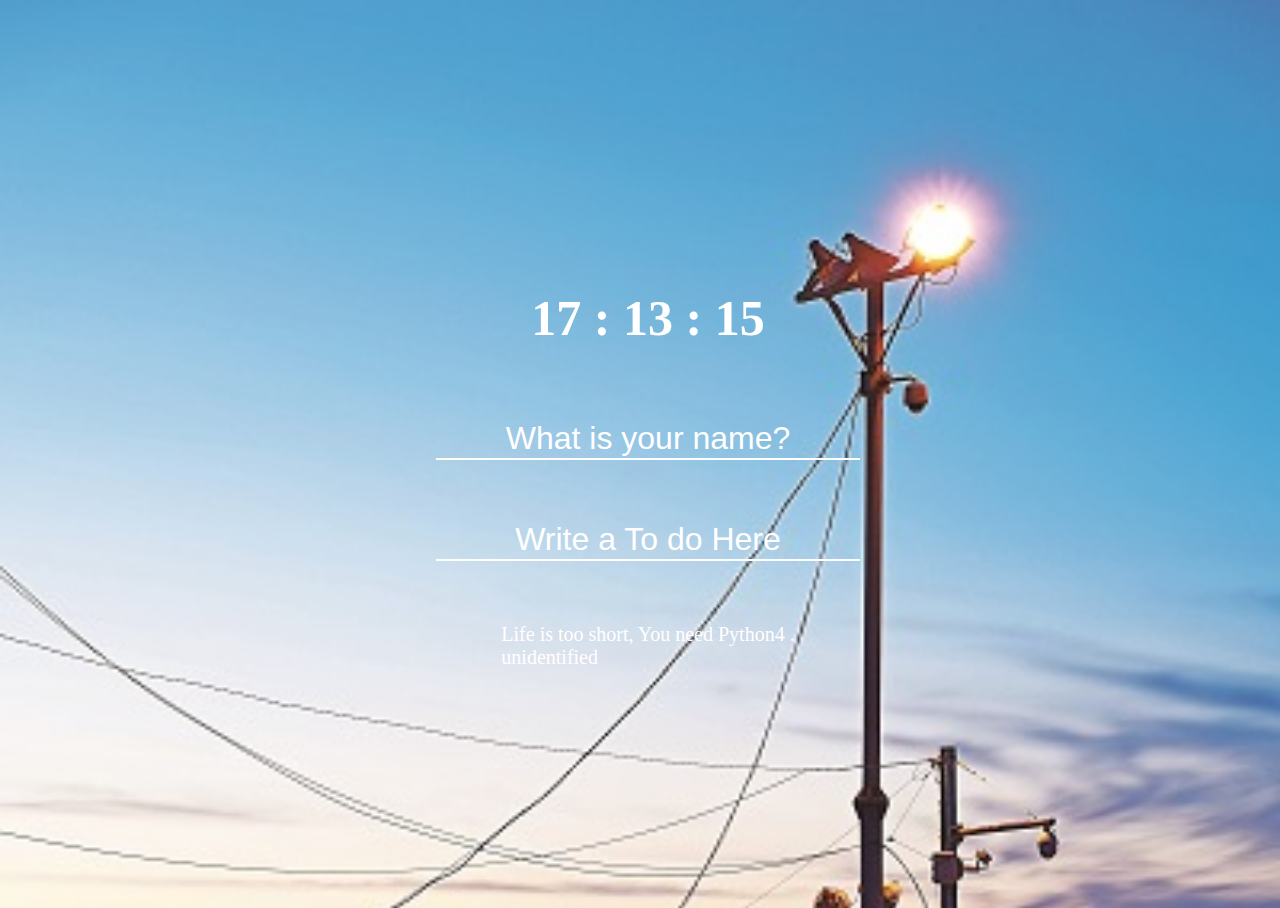
<file: TodoList/index.html>
<!DOCTYPE html>
<html>
	<head>
		<link rel="stylesheet" href="css/style.css">
	</head>
	<body>
        <section class = "section">
            <h2 id = "clock">00:00:00</h2>
		<form id = "login-form" class = "hidden">
            <input type = "text" required maxlength = "15" placeholder = "What is your name?" class = "input">
        </form>
        <h1 id = "greeting" class = "hidden"></h1>
        <button id = "logout" class = "hidden">
            Logout
            </button>
        <form id = "todo-form">
            <input type = "text" placeholder = "Write a To do Here" required class = "input">
        </form>
        <ul id = "todo-list"></ul>
        <div id = "quote">
            <span></span><br>
            <span></span>
        </div>
        </section>
        <script src = "js/clock.js"></script>
        <script src = "js/quotes.js"></script>
        <script src = "js/background.js"></script>
        <script src = "js/greetings.js"></script>
        <script src = "js/todo.js"></script>
        
	</body>
</html>
</file>
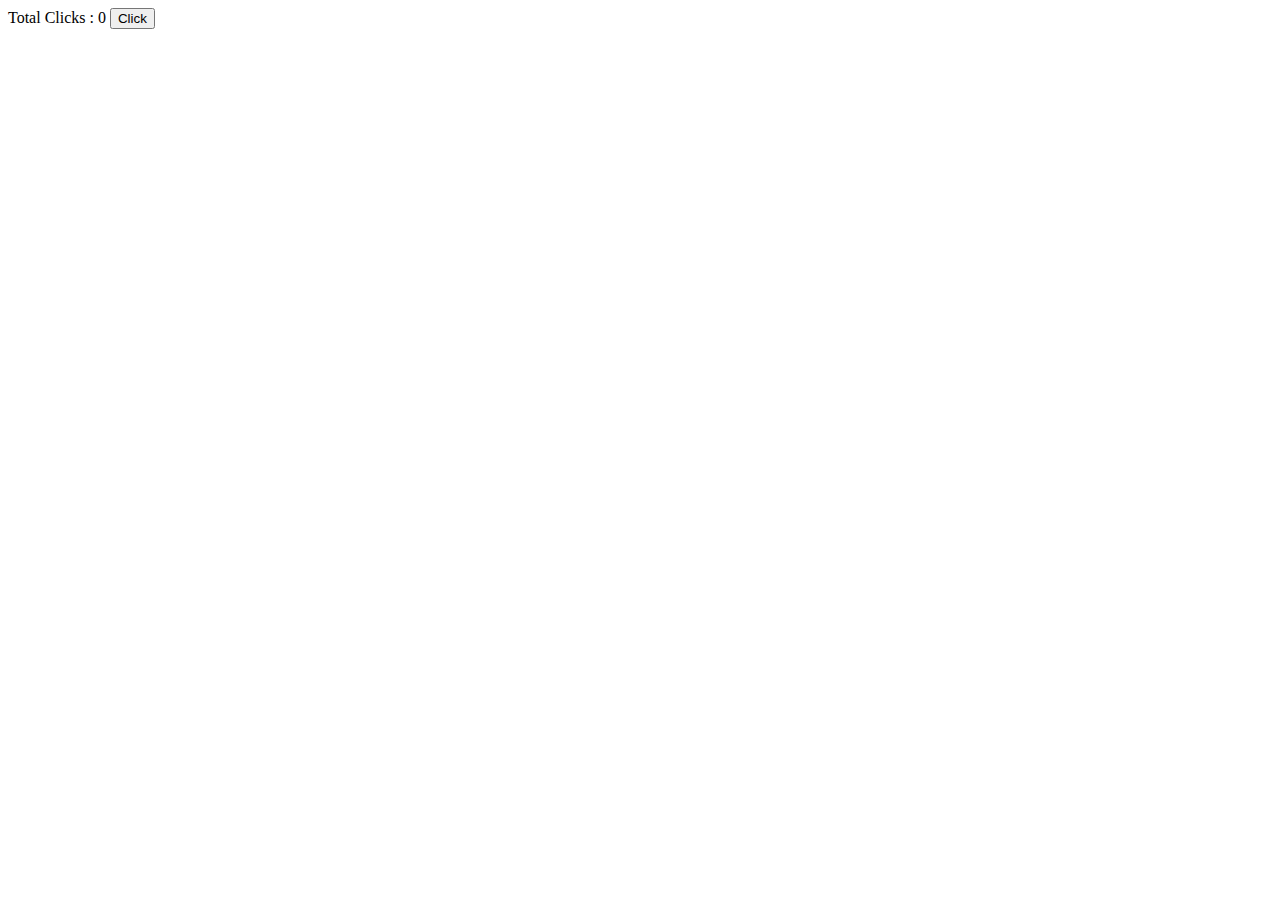
<file: react/vanila.html>
<!DOCTYPE html>
<html lang="en">
  <head>
    <meta charset="UTF-8" />
    <meta http-equiv="X-UA-Compatible" content="IE=edge" />
    <meta name="viewport" content="width=device-width, initial-scale=1.0" />
    <title>Document</title>
  </head>
  <body>
    <span>Total Clicks : 0</span>
    <button id="btn">Click</button>

    <script>
      let counter = 0;
      const btn = document.getElementById("btn");
      const span = document.querySelector("span");

      btn.addEventListener("click", handleClick);

      function handleClick(event) {
        counter = counter + 1;
        span.innerHTML = `Total Clicks : ${counter}`;
      }
    </script>
  </body>
</html>
</file>
<file: TodoList/css/style.css>
.hidden {
    display: none;
}

body, html {
    width :  100%;
    height : 100%;
}
body {
    display : flex;
    align-content: center;
    justify-content: center;
    color : white;
}
.section {
    display: flex;
    justify-content: center;
    align-items: center;
    flex-direction: column;
}

#clock {
    font-size: 50px;
}

.input {
    border-top : none;
    border-right: none;
    border-left: none;
    background : transparent;
    border-color : white;
    display: inline-flex;
    margin : 30px;
    font-size : 32px;
}

input::placeholder {
    color : white;
    text-align : center;
}

#quote span {
    font-size : 20px;
    font-family : serif;
}

#greeting {
    font-size : 30px;
    margin-bottom : 10px;
}

#todo-list li {
    list-style : none;
}

#todo-list button {
    background : transparent;
    border : none;
}

#logout {
    border : 1px solid;
    background : rgba(255,255,255,0.7);
}
</file>
